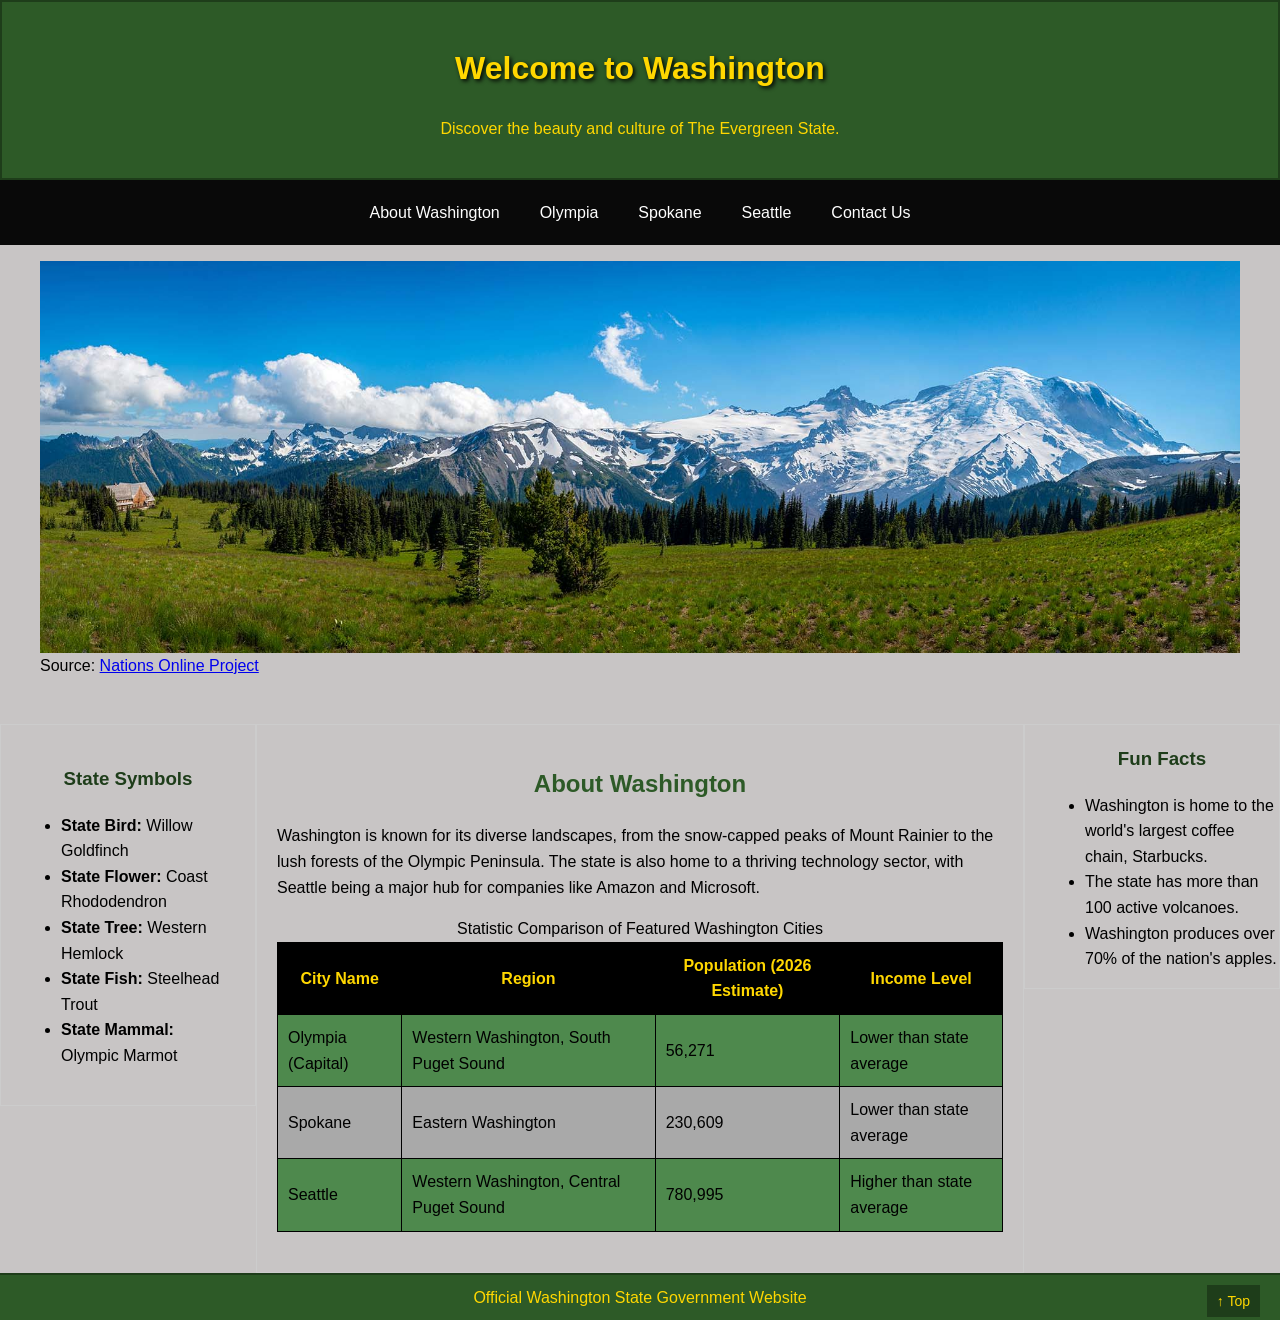
<file: index.html>
<!DOCTYPE html>
<html lang="en">
<head>
    <meta charset="UTF-8">
    <meta name="viewport" content="width=device-width, initial-scale=1.0">
    <title>Washington - The Evergreen State</title>
    <link rel="stylesheet" href="css/styles.css">
</head>
<body>
    <header>
        <h1>Welcome to Washington</h1>
        <p>Discover the beauty and culture of The Evergreen State.</p>
    </header>
    <nav>
        <ul>
            <li><a href="index.html">About Washington</a></li>
            <li><a href="olympia.html">Olympia</a></li>
            <li><a href="spokane.html">Spokane</a></li>
            <li><a href="seattle.html">Seattle</a></li>
            <li><a href="contact.html">Contact Us</a></li>
        </ul>
    </nav>

   <div id="hero-image">
        <figure>
            <img src="media/washington.jpg" alt="Mount Rainier National Park" style="width:100%; height:auto;">
        
          <figcaption>
                Source: <a href="https://www.nationsonline.org/oneworld/map/USA/washington_map.htm" target="_blank">Nations Online Project</a>
            </figcaption>
        </figure>
    </div>
    <main>
        <section class="left">
            <h3>State Symbols</h3>
            <ul>
                <li><strong>State Bird:</strong> Willow Goldfinch</li>
                <li><strong>State Flower:</strong> Coast Rhododendron</li>
                <li><strong>State Tree:</strong> Western Hemlock</li>
                <li><strong>State Fish:</strong> Steelhead Trout</li>
                <li><strong>State Mammal:</strong> Olympic Marmot</li>
            </ul>
        </section>

        <section class="center">
            <h2>About Washington</h2>
            <p>Washington is known for its diverse landscapes, from the snow-capped peaks of Mount Rainier
                 to the lush forests of the Olympic Peninsula. The state is also home to a thriving technology sector,
                  with Seattle being a major hub for companies like Amazon and Microsoft.</p>

            <table>
                <caption>Statistic Comparison of Featured Washington Cities</caption>
                <thead>
                    <tr>
                        <th>City Name</th>
                        <th>Region</th>
                        <th>Population (2026 Estimate)</th>
                        <th>Income Level </th>
                    </tr>
                </thead>
                <tbody>
                    <tr>
                        <td>Olympia (Capital) </td>
                        <td>Western Washington, South Puget Sound</td>
                        <td>56,271</td>
                        <td>Lower than state average</td>
                    </tr>
                    <tr>
                        <td>Spokane</td>
                        <td>Eastern Washington</td>
                        <td>230,609</td>
                        <td>Lower than state average</td>
                    </tr>
                    <tr>
                        <td>Seattle</td>
                        <td>Western Washington, Central Puget Sound</td>
                        <td>780,995</td>
                        <td>Higher than state average</td>    
                    </tr>
                </tbody>
            </table>

        </section>

        <aside class="right">
            <h3>Fun Facts</h3>
            <ul>
                <li>Washington is home to the world's largest coffee chain, Starbucks.</li>
                <li>The state has more than 100 active volcanoes.</li>
                <li>Washington produces over 70% of the nation's apples.</li>
            </ul>
        </aside>
    </main>

    <footer>
        <a href="https://wa.gov/" target="_blank">Official Washington State Government Website</a>
        <a href="#" class="top-link">↑ Top</a>
    </footer>
</body>
</html>
</file>
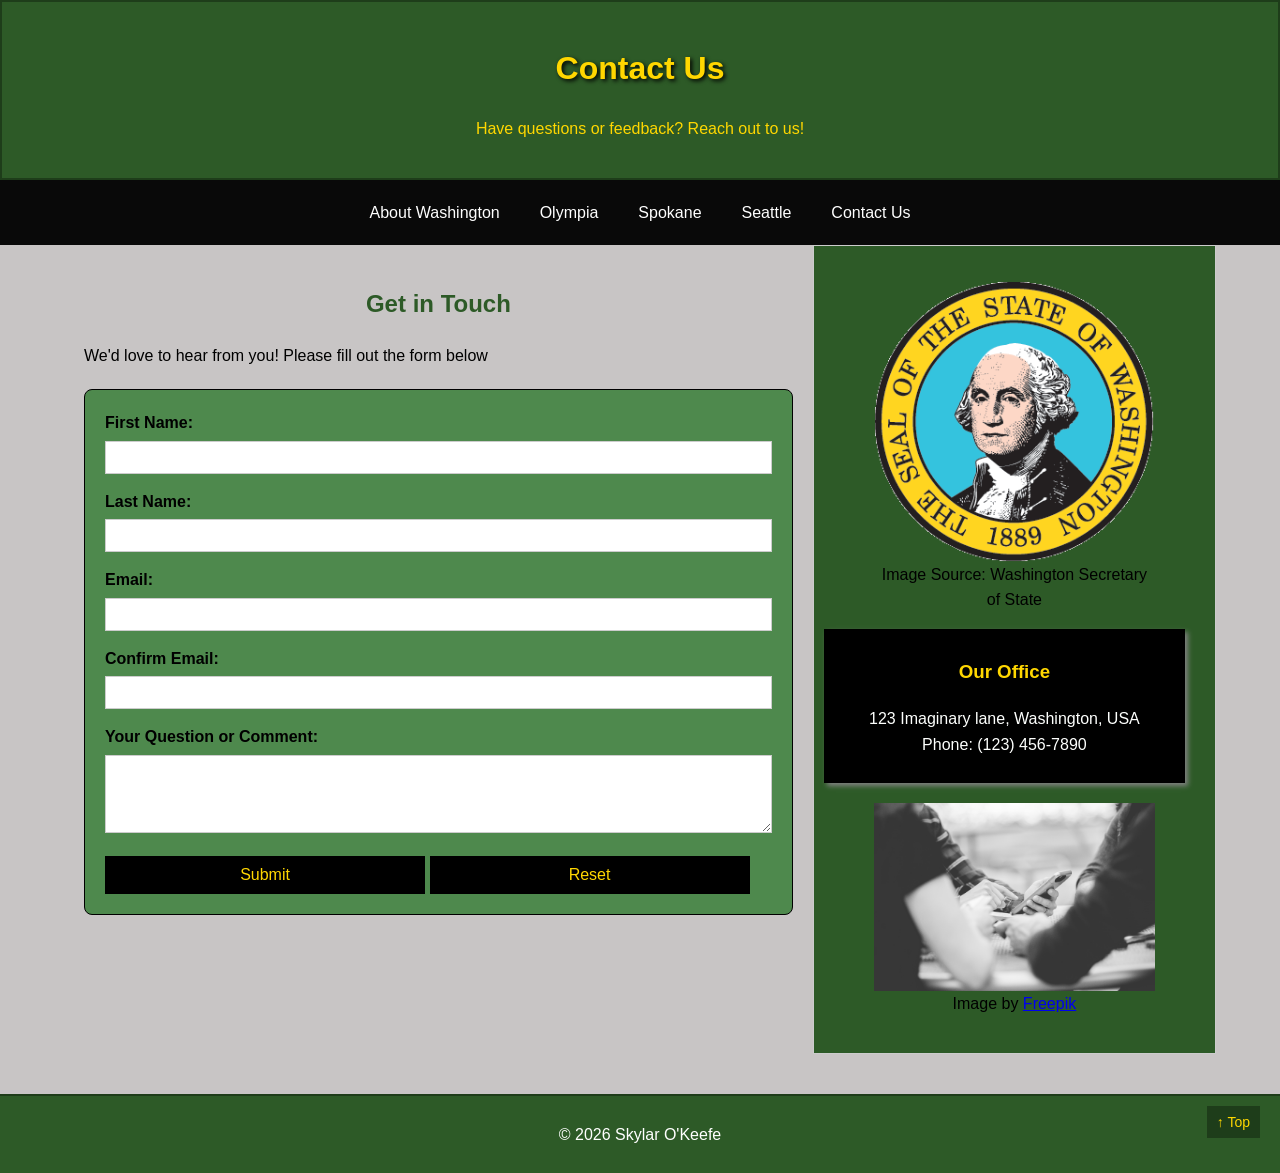
<file: contact.html>
<!DOCTYPE html>
<html lang="en">
<head>
    <meta charset="UTF-8">
    <meta name="viewport" content="width=device-width, initial-scale=1.0">
    <title>Contact Us</title>
    <link rel="stylesheet" href="css/styles.css">
</head>
<body>
    <header>
        <h1>Contact Us</h1>
        <p>Have questions or feedback? Reach out to us!</p>
    </header>
    <nav>
        <ul>
            <li><a href="index.html">About Washington</a></li>
            <li><a href="olympia.html">Olympia</a></li>
            <li><a href="spokane.html">Spokane</a></li>
            <li><a href="seattle.html">Seattle</a></li>
            <li><a href="contact.html">Contact Us</a></li>
        </ul>
    </nav>

    <main class="container">
        <section class="main-content">
            <h2>Get in Touch</h2>
            <p>We'd love to hear from you! Please fill out the form below </p>

            <!-- Contact Form -->
            <form id="contact-form">
                <div class="form-group">
                    <label for="firstname">First Name:</label>
                    <input type="text" id="firstname" name="firstname" required>
                </div>
                <div class="form-group">
                    <label for="lastname">Last Name:</label>
                    <input type="text" id="lastname" name="lastname" required>
                </div>
                <div class="form-group">
                    <label for="email">Email:</label>
                    <input type="email" id="email" name="email" required>
                </div>
                <div class="form-group">
                    <label for="confirmEmail">Confirm Email:</label>
                    <input type="email" id="confirmEmail" name="confirmEmail" required>
                </div>
                <div class="form-group">
                    <label for="question">Your Question or Comment:</label>
                    <textarea id="question" name="question" rows="4" required></textarea>
                </div>
                <button type="submit">Submit</button>
                <button type="reset">Reset</button>
            </form>

        </section>

        <aside class="sidebar">
            <div class="sidebar-image">
                <figure>
                    <img src= "media/stateseal.webp" alt="Washington State Flag" style="width:100%">
                    <figcaption>Image Source: Washington Secretary of State</figcaption>
                </figure>
            </div>
            <div class="sidebar-text">          
                <h3>Our Office</h3>
                    <p>123 Imaginary lane, Washington, USA<br>
                    Phone: (123) 456-7890<br></p>
            </div>
            <div class="sidebar-image-2">
                <figure>
                    <img src="media/closeup-shot-people-using-their-smartphone-with-blurred-background-black-white.jpg" alt="Support and Communication illustration" style="width:100%; max-width:600px;">
                    <figcaption>
                        Image by <a href="https://www.freepik.com/free-photo/closeup-shot-people-using-their-smartphone-with-blurred-background-black-white_8281728.htm">Freepik</a>
                    </figcaption>
                </figure>
            </div>
        </aside>

            
    </main>

    <!-- Footer -->
     <footer>
        <p>&copy; 2026 Skylar O'Keefe</p>
        <a href="#" class="top-link">↑ Top</a>
     </footer>
    <script>
        const myForm = document.getElementById('contact-form');
        myForm.addEventListener('submit', function(event) {
            const email = document.getElementById('email').value;
            const confirmEmail = document.getElementById('confirmEmail').value;

            if (email !== confirmEmail) {
                event.preventDefault(); 
                alert('The email addresses do not match. Please try again.');
            }
        });
    </script>    
</body>
</html>
</file>
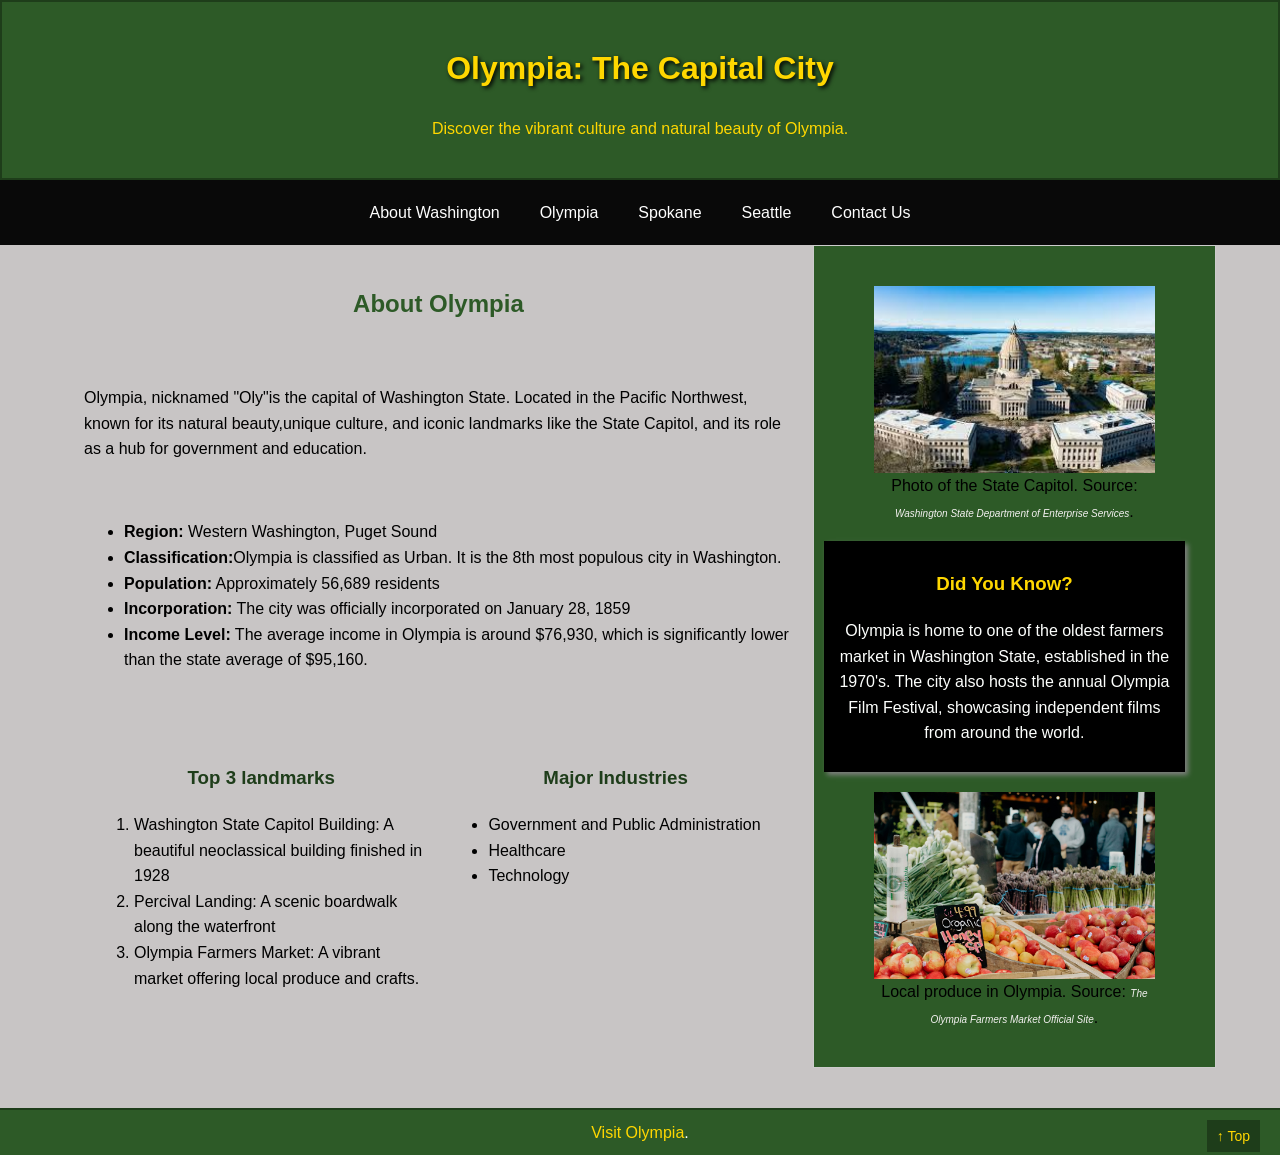
<file: olympia.html>
<!DOCTYPE html>
<html lang="en">
<head>
    <meta charset="UTF-8">
    <meta name="viewport" content="width=device-width, initial-scale=1.0">
    <title>Olympia, Washington</title>
    <link rel="stylesheet" href="css/styles.css">
</head>
<body>
    <header>
        <h1>Olympia: The Capital City</h1>
        <p>Discover the vibrant culture and natural beauty of Olympia.</p>
    </header>
    <nav>
        <ul>
            <li><a href="index.html">About Washington</a></li>
            <li><a href="olympia.html">Olympia</a></li>
            <li><a href="spokane.html">Spokane</a></li>
            <li><a href="seattle.html">Seattle</a></li>
            <li><a href="contact.html">Contact Us</a></li>
        </ul>
    </nav>
    <main class="container">
        <section class="main-content">
            <h2>About Olympia</h2> 
            <br>
              <p>Olympia, nicknamed "Oly"is the capital of Washington State. 
                Located in the Pacific Northwest, known for its natural beauty,unique culture, and 
                iconic landmarks like the State Capitol, and its role as a hub for government and education.</p>
                <br>
            <div class="city-details">
                    <ul>
                    <li><strong>Region:</strong> Western Washington, Puget Sound</li>
                    <li><strong>Classification:</strong>Olympia is classified as Urban. It is the 8th most populous city in Washington.</li>
                    <li><strong>Population:</strong> Approximately 56,689 residents</li>
                    <li><strong>Incorporation:</strong> The city was officially incorporated on January 28, 1859</li>
                    <li><strong>Income Level:</strong> The average income in Olympia is around $76,930, which is significantly lower than the state average of $95,160.</li>
                </ul>
            </div>
<br>
            <div class ="list-container">
                <div class="list-column">
                    <h3> Top 3 landmarks </h3>
                    <ol>
                        <li>Washington State Capitol Building: A beautiful neoclassical building finished in 1928</li>
                        <li>Percival Landing: A scenic boardwalk along the waterfront</li>
                        <li>Olympia Farmers Market: A vibrant market offering local produce and crafts.</li>
                    </ol>
                </div>
                <div class="list-column">
                    <h3>Major Industries</h3>
                    <ul>
                        <li>Government and Public Administration</li>
                        <li>Healthcare</li>
                        <li>Technology</li>
                    </ul>
                </div>
            </div>
        </section>

        <aside class="sidebar">
            <div class="sidebarimage">
                <figure>
                    <img src="media/olympiacapitolbuiding.jpg" alt="The Washington State Legislative Building in Olympia" style="width:100%; height:auto;">
                    
                    <figcaption>
                        Photo of the State Capitol. Source: <cite>Washington State Department of Enterprise Services</cite>.
                    </figcaption>
                </figure>
            </div>
            <div class="sidebar-text">          
                <h3>Did You Know?</h3>
                    <p>Olympia is home to one of the oldest farmers market in Washington State, established in the 1970's. The city also hosts the annual Olympia Film Festival, showcasing independent films from around the world.</p>
            </div>
           <div class="sidebar-image-2">
                <figure>
                    <img src="media/Olympia-Farmers-Market-produce.jpg" alt="Fresh produce at the Olympia Farmers Market" style="width:100%; height:auto;">
                    
                    <figcaption>
                        Local produce in Olympia. Source: <cite>The Olympia Farmers Market Official Site</cite>.
                    </figcaption>
                </figure>
            </div>
        </aside>
    </main>
    <footer>
        <a href="https://www.olympiawa.gov/" target="_blank">Visit Olympia</a>.
        <a href="#" class="top-link">↑ Top</a>
    </footer>
</body>
</html>
</file>
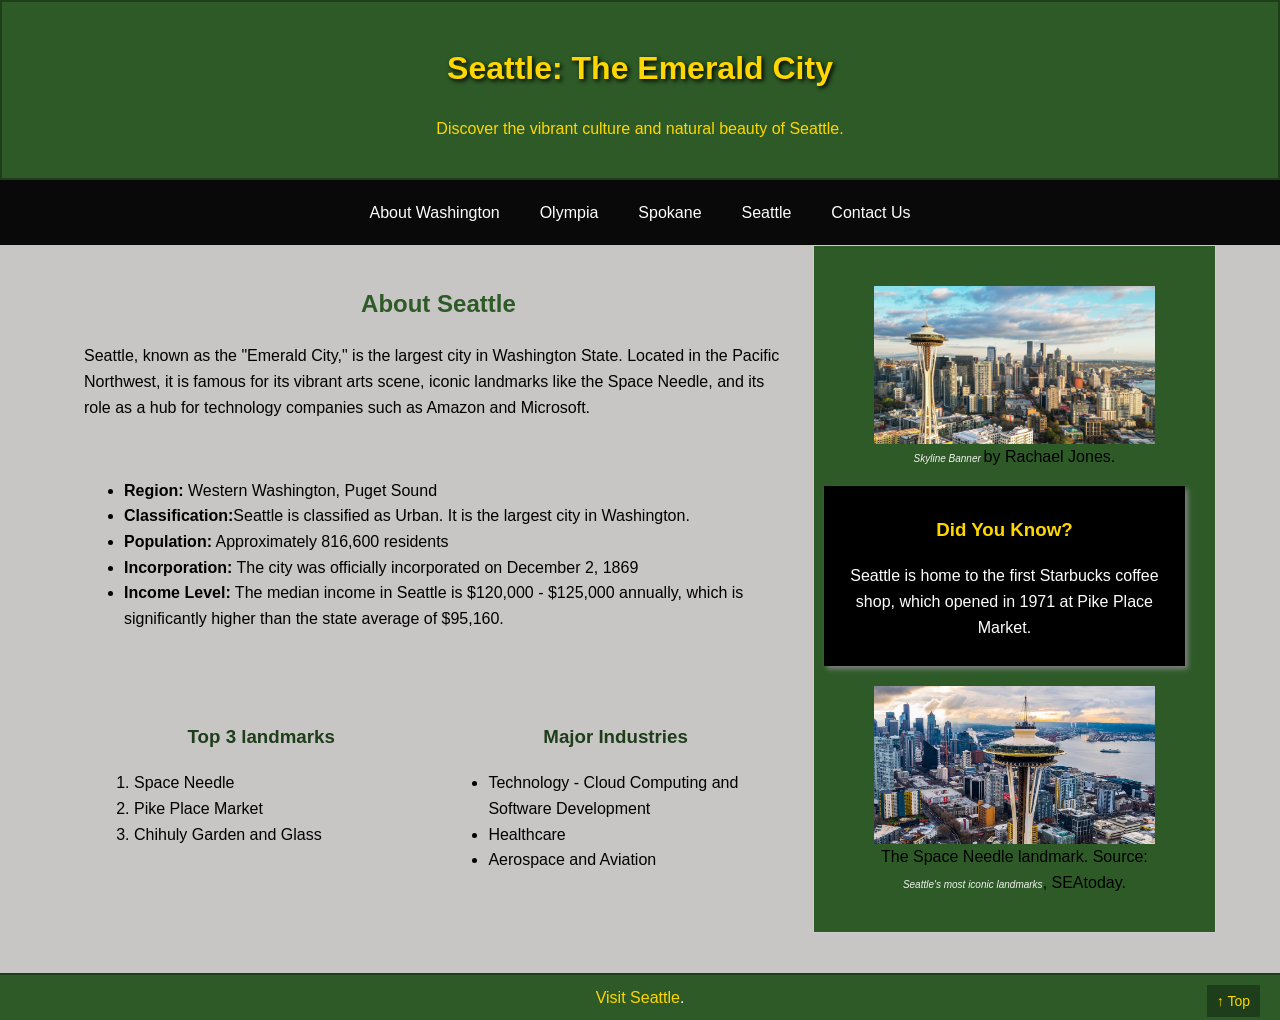
<file: seattle.html>
<!DOCTYPE html>
<html lang="en">
<head>
    <meta charset="UTF-8">
    <meta name="viewport" content="width=device-width, initial-scale=1.0">
    <title>Seattle, Washington</title>
     <link rel="stylesheet" href="css/styles.css">
</head>
<body>
    <header>
        <h1>Seattle: The Emerald City</h1>
        <p>Discover the vibrant culture and natural beauty of Seattle.</p>
    </header>
    <nav>
        <ul>
            <li><a href="index.html">About Washington</a></li>
            <li><a href="olympia.html">Olympia</a></li>
            <li><a href="spokane.html">Spokane</a></li>
            <li><a href="seattle.html">Seattle</a></li>
            <li><a href="contact.html">Contact Us</a></li>
        </ul>
    </nav>

    <main class="container">
        <section class="main-content">
            <h2>About Seattle</h2>
            <p>Seattle, known as the "Emerald City," is the largest city in Washington State. 
                Located in the Pacific Northwest, it is famous for its vibrant arts scene, 
                iconic landmarks like the Space Needle, and its role as a hub for technology companies 
                such as Amazon and Microsoft.</p>

            <br>

            <div class="city-details">
                <ul>
                    <li><strong>Region:</strong> Western Washington, Puget Sound</li>
                    <li><strong>Classification:</strong>Seattle is classified as Urban. It is the largest city in Washington.</li>
                    <li><strong>Population:</strong> Approximately 816,600 residents</li>
                    <li><strong>Incorporation:</strong> The city was officially incorporated on December 2, 1869</li>
                    <li><strong>Income Level:</strong> The median income in Seattle is $120,000 - $125,000 annually, which is significantly higher than the state average of $95,160.</li>
                </ul>
                <br>
            </div>
            <div class="list-container">
                <div class="list-column">
                    <h3> Top 3 landmarks </h3>
                    <ol>
                        <li>Space Needle</li>
                        <li>Pike Place Market</li>
                        <li>Chihuly Garden and Glass</li>
                    </ol>
                </div>
               
                <div class="list-column">
                    <h3>Major Industries</h3>
                    <ul>
                        <li>Technology - Cloud Computing and Software Development</li>
                        <li>Healthcare</li>
                        <li>Aerospace and Aviation</li>
                    </ul>
                </div>
            </div>
        </section>

        <aside class="sidebar">
            <div class="sidebarimage">
                <figure>
                    <img src="media/RachaelJones_Skyline-Banner_2.jpg" alt="Seattle Skyline Banner by Rachael Jones" style="width:100%; height:auto;">
                    
                    <figcaption>
                        <cite>Skyline Banner </cite> by Rachael Jones.
                    </figcaption>
                </figure>
            </div>
            <div class="sidebar-text">          
                <h3>Did You Know?</h3>
                    <p>Seattle is home to the first Starbucks coffee shop, which opened in 1971 at Pike Place Market.</p>
            </div>

           <div class="sidebar-image-2">
                <figure>
                    <img src="media/seattle2.jpg" alt="The iconic Space Needle at Seattle Center" style="width:100%; height:auto;">
                    
                    <figcaption>
                        The Space Needle landmark. Source: <cite>Seattle's most iconic landmarks</cite>, SEAtoday.
                    </figcaption>
                </figure>
            </div>
        </aside>
    </main>
    <footer>
        <a href="https://visitseattle.org/" target="_blank">Visit Seattle</a>.
        <a href="#" class="top-link">↑ Top</a>
    </footer>
</body>
</html>
</file>
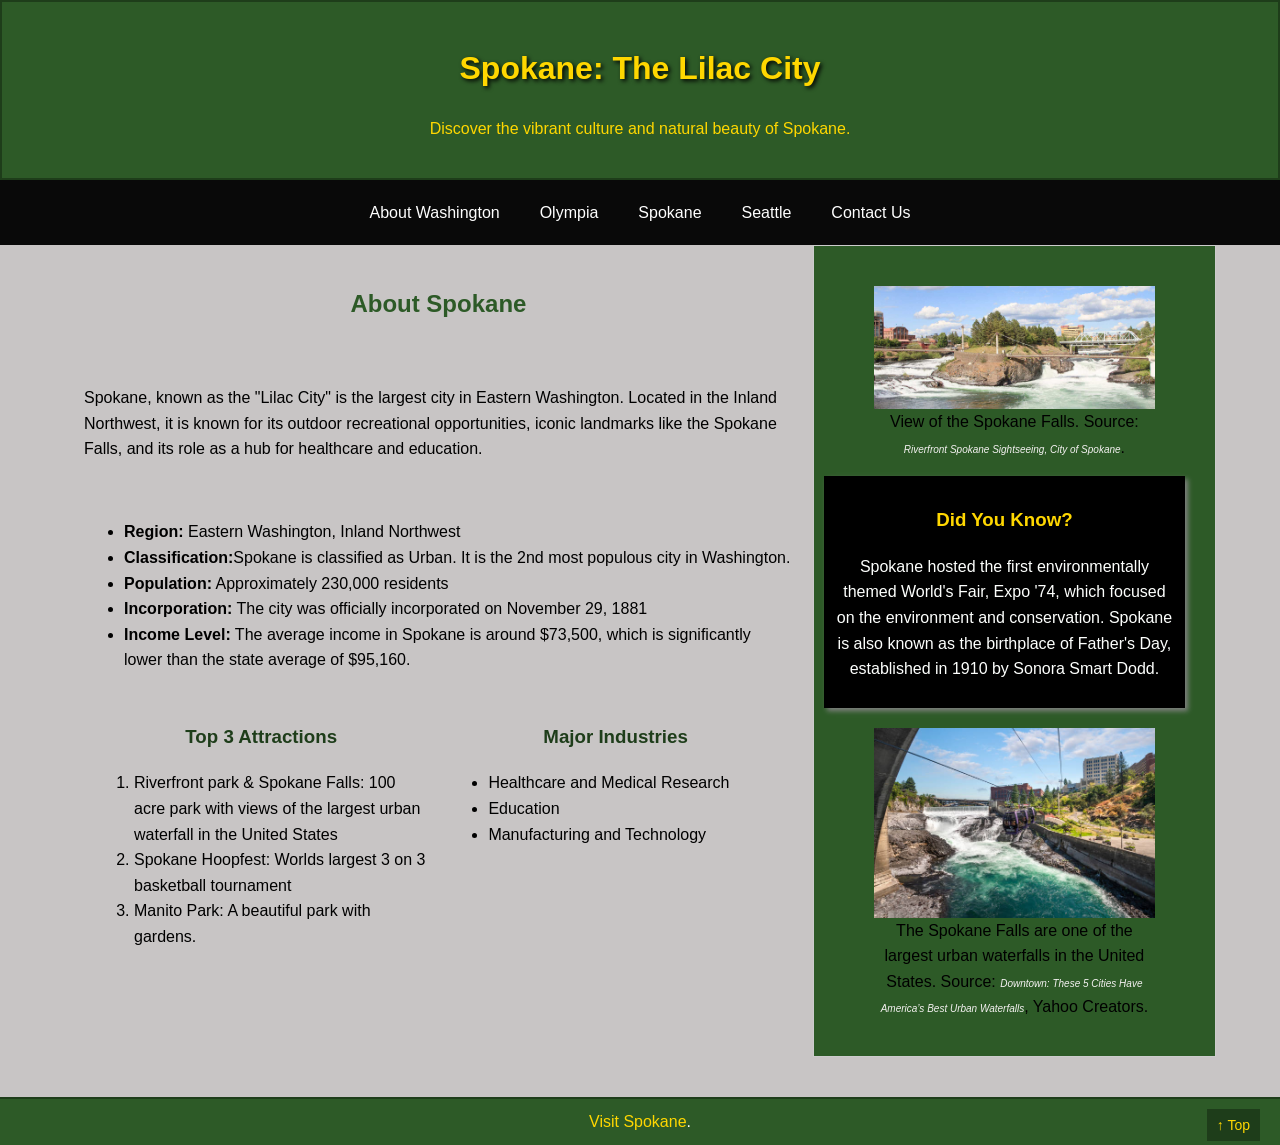
<file: spokane.html>
<!DOCTYPE html>
<html lang="en">
<head>
    <meta charset="UTF-8">
    <meta name="viewport" content="width=device-width, initial-scale=1.0">
    <title>Spokane, Washington</title>
    <link rel="stylesheet" href="css/styles.css">
</head>
<body>
    <header>
        <h1>Spokane: The Lilac City</h1>
        <p>Discover the vibrant culture and natural beauty of Spokane.</p>
    </header>
    <nav>
        <ul>
            <li><a href="index.html">About Washington</a></li>
            <li><a href="olympia.html">Olympia</a></li>
            <li><a href="spokane.html">Spokane</a></li>
            <li><a href="seattle.html">Seattle</a></li>
            <li><a href="contact.html">Contact Us</a></li>
        </ul>
    </nav>

    <main class="container">
        <section class="main-content">
            <h2>About Spokane</h2>
            <br>
            <p>Spokane, known as the "Lilac City" is the largest city in Eastern Washington. 
                Located in the Inland Northwest, it is known for its outdoor recreational opportunities, 
                iconic landmarks like the Spokane Falls, and its role as a hub for healthcare and education.</p>
                <br>
            <div class="city-details">
                    <ul>
                    <li><strong>Region:</strong> Eastern Washington, Inland Northwest</li>
                    <li><strong>Classification:</strong>Spokane is classified as Urban. It is the 2nd most populous city in Washington.</li>
                    <li><strong>Population:</strong> Approximately 230,000 residents</li>
                    <li><strong>Incorporation:</strong> The city was officially incorporated on November 29, 1881</li>
                    <li><strong>Income Level:</strong> The average income in Spokane is around $73,500, which is significantly lower than the state average of $95,160.</li>
                </ul>
            </div>
            <div class="list-container">
                <div class="list-column">
                    <h3> Top 3 Attractions </h3>
                    <ol>
                        <li>Riverfront park & Spokane Falls: 100 acre park with views of the largest urban waterfall in the United States</li>
                        <li>Spokane Hoopfest: Worlds largest 3 on 3 basketball tournament</li>
                        <li>Manito Park: A beautiful park with gardens.</li>
                    </ol>
                </div>
                <div class="list-column">

                    <h3>Major Industries</h3>
                    <ul>
                        <li>Healthcare and Medical Research</li>
                        <li>Education</li>
                        <li>Manufacturing and Technology</li>
                    </ul>
                </div>
            </div>
        
        </section>

        <aside class="sidebar">
            <div class="sidebarimage">
            <figure>
                <img src="media/spokane.jpg" alt="The powerful upper Spokane Falls at Riverfront Park">
                    <figcaption>
                        View of the Spokane Falls. Source: <cite>Riverfront Spokane Sightseeing, City of Spokane</cite>.
                    </figcaption>
            </figure>
            </div>
            <div class="sidebar-text">          
                <h3>Did You Know?</h3>
                    <p>Spokane hosted the first environmentally themed World's Fair, Expo '74, which focused on the environment and conservation.
                         Spokane is also known as the birthplace of Father's Day, established in 1910 by Sonora Smart Dodd.</p>
            </div>

            <div class="sidebar-image-2">
            <figure>
            <img src="media/spokanefalls.jpg" alt="Raging urban waterfall in downtown Spokane's Riverfront Park">
                <figcaption>
                    The Spokane Falls are one of the largest urban waterfalls in the United States. 
                    Source: <cite>Downtown: These 5 Cities Have America’s Best Urban Waterfalls</cite>, Yahoo Creators.
                </figcaption>
            </figure>
            </div>
        </aside>
    </main>
    <footer>
        <a href="https://www.visitspokane.com/" target="_blank">Visit Spokane</a>.
        <a href="#" class="top-link">↑ Top</a>
    </footer>
</body>
</html>
</file>
<file: css/styles.css>
* {
    box-sizing: border-box;
    font-family: Arial, Helvetica, sans-serif;
    
}



body {
    font-family: Arial, Helvetica, sans-serif;
    margin: 0; 
    line-height: 1.6;
    padding: 0;
    color:black;
    background-color: #c8c5c5;

}

img {
    max-width: 100%;
    height: auto;
    display: block;
}

.container {
    width: 90%;
    max-width: 1200px;
    margin: 0 auto;
    overflow: auto;
}


header {
    background-color: #2d5a27;
    color: gold;
    text-align: center;
    padding: 20px;
    border: 2px solid #1e3d1a;
}



nav ul {
    display: flex;
    justify-content: center;
    list-style: none;
    padding: 5px 0;
    margin: 0;
    background: #090909;
    
}

nav a {
   color: white;
    text-decoration: none;
    padding: 15px 20px;
    display: block;
}
nav a:hover {
    text-decoration: underline;
    color: gold
}

.form-group {
    margin-bottom: 15px;
}

#hero-image {
   margin-bottom: 30px;   
   width: 100%;
   overflow: hidden;
  
}
.main-content {
    float: left;
    width: 65%;
    padding: 20px;
    background: #c8c5c5;
    border: 1px ;
    
}

h1 {
    color: gold;
    text-align: center;
    text-shadow: 2px 2px 4px #000000;
}

h2 {
    color: #2d5a27;
    text-align: center;
}

h3 {
    color: #1e3d1a;
    text-align:center;
}

.sidebar {
    float: right;
    width: 35%;
    padding: 20px;
    background-color: #2d5a27;
    text-align: center;
    
    border: 1px solid #ccc;
    
}

.left {
    float: left;
    width: 20%;
    padding: 20px;
    background: #c8c5c5;
    border: 1px solid #ccc;
    
}

.center {
    float: left;
    width: 60%;
    padding: 20px;
    background: #c8c5c5;
    border: 1px solid #ccc;
    
}

.right {
    float: right;
    width: 20%;
    padding-left: 20px;
    background: #c8c5c5;
    border: 1px solid #ccc;
    
}

.sidebarimage {
    position: relative;
    margin-top: 20px;
    width: 100%;
   
}


.sidebar-image-2 {
    position: relative;
    margin-top: 20px;
    width: 100%;
}


.sidebar-text {
    position: relative;
    left: -10px;
    box-shadow: 3px 3px 5px grey;
    padding: 10px; 
    background-color: #000000;
    color: #fdfffd;
}

.sidebar-text h3 {
    color: gold;
}

table {
    width: 100%;
    border-collapse: collapse;
    margin-bottom: 20px;
    
}

tbody tr:nth-child(odd) {
    background-color: #4e894d;
}

tbody tr:nth-child(even) {
    background-color: darkgrey;
}
tbody tr:hover {
    background-color: #e8f5e9;
    
}
th, td {
    border: 1px solid black;
    padding: 10px;
    text-align: left;
}
th {
    background-color: #000000;
    color: gold;
    text-align: center;
}

input, textarea, select {
    width: 100%;
    padding: 8px;
    border: 1px solid #ccc;
 
}


cite {
    font-style: italic;
    color: #f5f2f2;
    font-size: x-small;
}

footer {
    position: relative;
    background-color: #2d5a27;
    color: white;
    text-align: center;
    padding: 10px;
    margin-top: 40px;
    border-top: 2px solid #1e3d1a;
    clear: both;
}

footer a {
    color: gold;
    text-decoration: none;
}

footer a:hover {
    text-decoration: underline;
}

.top-link {
    position: absolute;
    right: 20px;
    top: 10px;
    background-color: #1e3d1a;
    color: gold;
    padding: 5px 10px;
    font-size: 14px;
}

.list-container {

    width: 100%;
    overflow: auto;
    margin-top: 20px;
}

.list-column {
    float: left;
    width: 50%;
    padding: 10px;
   
}

#contact-form {
    margin: 20px auto;
    background-color: #4e894d;
    padding: 20px;
    border: 1px solid #000000;
    border-radius: 8px;
}

label {
    font-weight: bold;
    margin-bottom: 5px;
    display: block;
}


button {
    background-color: #2d5a27;
    color: white;
    border: none;
    padding: 10px 15px;
    cursor: pointer;
}
button:hover {
    background-color: #1e3d1a;
}   

button[type="submit"],
button[type="reset"] {
    width: 48%;
    font-size: 16px;
    background-color: black;
    color: gold ;
}
button[type="submit"]:hover,
button[type="reset"]:hover {
    background-color: gold;
    color: black;
}
</file>
